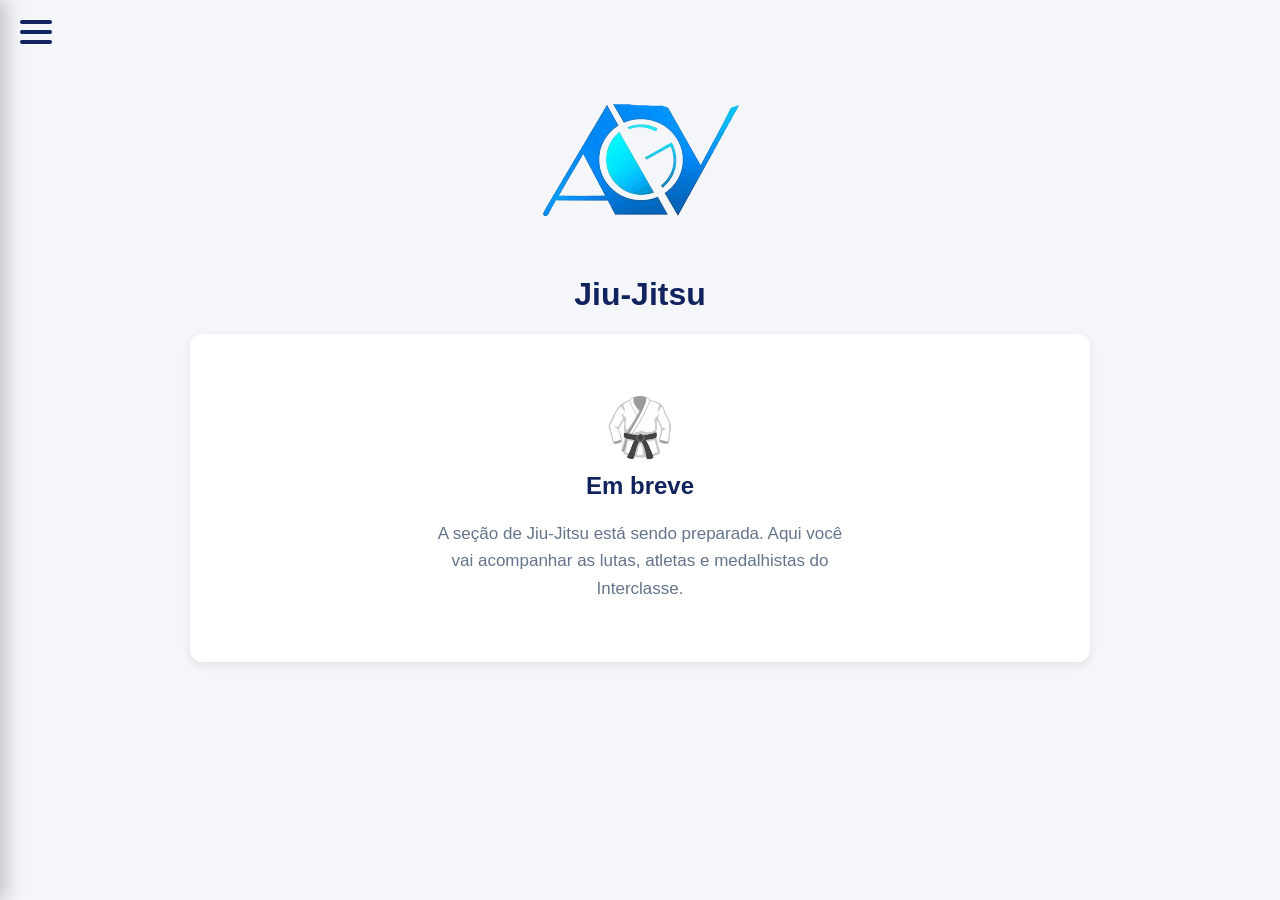
<file: jiujitsu.html>
<!DOCTYPE html>
<html lang="pt-BR">
<head>
    <meta charset="UTF-8">
    <meta name="viewport" content="width=device-width, initial-scale=1.0">
    <title>Jiu-Jitsu - Interclasse</title>
    <link rel="stylesheet" href="esportes.css">
    <link rel="stylesheet" href="menu.css">
</head>
<body>
    <input type="checkbox" id="menu-toggle">

    <label for="menu-toggle" class="meu-btn" aria-label="Abrir ou fechar menu">
        <span></span>
        <span></span>
        <span></span>
    </label>

    <label for="menu-toggle" class="menu-overlay"></label>

    <div class="menu-mobile">
        <div class="menu-logo">
            <img src="agv logo.png" alt="Logo">
        </div>
        <ul>
            <li class="menu-secao">Futebol</li>
            <li><a href="index.html">Tabela</a></li>
            <li><a href="proximo.html">Próximos Jogos</a></li>
            <li><a href="resultados.html">Resultados</a></li>
            <li><a href="artilheiros.html">Artilheiros</a></li>
            <li><a href="mata-mata.html">Mata-Mata</a></li>
            <li class="menu-secao">Jiu-Jitsu</li>
            <li><a href="jiujitsu.html" aria-current="page">Em breve</a></li>
            <li class="menu-secao">Vôlei</li>
            <li><a href="volei.html">Em breve</a></li>
        </ul>
    </div>

    <header>
        <h1><img src="agv logo.png" alt="Logo"></h1>
        <h1>Jiu-Jitsu</h1>
    </header>

    <main class="esporte-conteudo">
        <div class="card-em-breve">
            <div class="icone">🥋</div>
            <h2>Em breve</h2>
            <p>A seção de Jiu-Jitsu está sendo preparada. Aqui você vai acompanhar as lutas, atletas e medalhistas do Interclasse.</p>
        </div>
    </main>
</body>
</html>
</file>
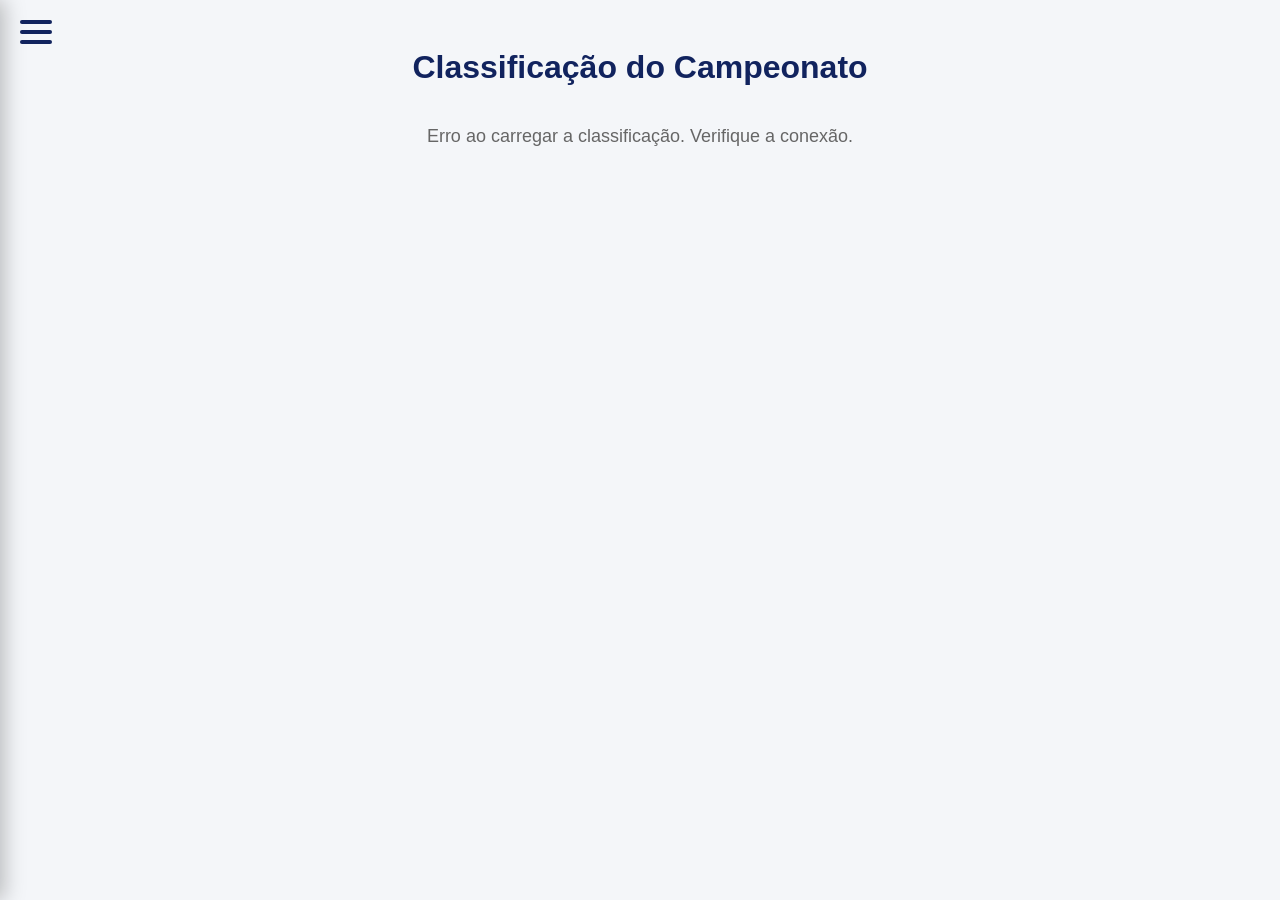
<file: preview.html>
<!DOCTYPE html>
<html lang="pt-BR">
<head>
    <meta charset="UTF-8">
    <meta name="viewport" content="width=device-width, initial-scale=1.0">
    <title>Tabela do Campeonato - Tempo Real</title>
    <link rel="stylesheet" href="menu.css">
    <style>
        body { 
            font-family: 'Segoe UI', Tahoma, Geneva, Verdana, sans-serif; 
            background-color: #f4f6f9; 
            color: #333; 
            padding: 20px;
        }

        h1 { 
            text-align: center; 
            color: #11235e; 
        }

        h2 { 
            color: #0823ea; 
            border-bottom: 2px solid #02103f; 
            padding-bottom: 5px; 
            margin-top: 30px; 
        }

        .tabela-container { 
            overflow-x: auto; 
            background: white; 
            border-radius: 8px; 
            box-shadow: 0 4px 6px rgba(0,0,0,0.1); 
            margin-bottom: 20px; 
        }

        table { 
            width: 100%; 
            border-collapse: collapse; 
            text-align: center; 
        }

        th { 
            background-color: #11235e; 
            color: white; 
            padding: 12px; 
            font-weight: 600; 
            text-transform: uppercase; 
            font-size: 14px; 
        }

        th.time, td.time { 
            text-align: left; 
            padding-left: 20px; 
            font-weight: bold; 
        }

        td { 
            padding: 12px; 
            border-bottom: 1px solid #e5e7eb; 
        }

        tr:nth-child(even) { 
            background-color: #f9fafb; 
        }

        tr:hover { 
            background-color: #f3f4f6; 
        }

        .loading { 
            text-align: center; 
            font-size: 18px; 
            color: #666; 
            margin: 40px; 
        }
        /* Navegação (hambúrguer e menu lateral) fica em menu.css */

        /* Clique no time */
        .tabela-container td.time {
            cursor: pointer;
            transition: color 0.2s ease;
        }
        .tabela-container td.time:hover {
            color: #0823ea;
            text-decoration: underline;
        }

        /* Modal de jogadores */
        .modal {
            display: none;
            position: fixed;
            top: 0; left: 0;
            width: 100%; height: 100%;
            background: rgba(0,0,0,0.5);
            z-index: 2000;
            justify-content: center;
            align-items: center;
        }
        .modal.aberto {
            display: flex;
        }
        .modal-conteudo {
            background: white;
            border-radius: 8px;
            padding: 25px;
            width: 90%;
            max-width: 400px;
            position: relative;
            box-shadow: 0 4px 10px rgba(0,0,0,0.2);
        }
        .modal-fechar {
            position: absolute;
            top: 10px;
            right: 15px;
            font-size: 24px;
            cursor: pointer;
            color: #666;
        }
        .jogador-item {
            display: flex;
            justify-content: space-between;
            padding: 8px 0;
            border-bottom: 1px solid #e5e7eb;
        }
        .jogador-posicao {
            font-weight: bold;
            color: #11235e;
            text-transform: capitalize;
        }
    </style>
</head>
<body>
    <input type="checkbox" id="menu-toggle">

    <label for="menu-toggle" class="meu-btn" aria-label="Abrir ou fechar menu">
        <span></span>
        <span></span>
        <span></span>
    </label>

    <label for="menu-toggle" class="menu-overlay"></label>

    <div class="menu-mobile">
        <div class="menu-logo">
            <img src="agv logo.png" alt="logo">
        </div>
        <ul>
            <li><a href="index.html">Tabela</a></li>
            <li><a href="proximo.html">Próximos Jogos</a></li>
            <li><a href="resultados.html">Resultados</a></li>
            <li><a href="artilheiros.html">Artilheiros</a></li>
        </ul>
    </div>

    <header>
        <h1>Classificação do Campeonato</h1>
    </header>

    <div id="campeonato-conteudo">
        <div class="loading">
            Carregando tabelas e atualizando pontos...
        </div>
    </div>

    <!-- Modal de jogadores -->
    <div id="modal-jogadores" class="modal">
        <div class="modal-conteudo">
            <span class="modal-fechar" onclick="fecharModal()">&times;</span>
            <h2 id="modal-titulo"></h2>
            <div id="modal-corpo"></div>
        </div>
    </div>

    <script>
        const SPREADSHEET_ID = '1FDwr9XhrdbMkPKEv5a4qA2Sr0kMUVAe-ZpcEeaNB4CM';

        const url = `https://docs.google.com/spreadsheets/d/${SPREADSHEET_ID}/gviz/tq?tqx=out:csv&sheet=pontos`;
        const urlJogadores = `https://docs.google.com/spreadsheets/d/${SPREADSHEET_ID}/gviz/tq?tqx=out:csv&sheet=jogadores`;

        let elencos = {};

        async function carregarCampeonato() {
            try {
                const resposta = await fetch(url);
                if (!resposta.ok) throw new Error('Erro ao acessar a planilha.');

                const csvTexto = await resposta.text();
                const linhas = csvTexto.split('\n');

                let grupoAtual = "";
                let dadosGrupos = { "Grupo 1": [], "Grupo 2": [] };

                linhas.forEach((linha) => {
                    const separador = linha.includes(';') ? ';' : ',';
                    const colunas = linha.split(separador).map(celula => celula.replace(/^"|"$/g, '').trim());

                    if (!colunas[0]) return;

                    const primeiraCelula = colunas[0].toLowerCase();

                    if (primeiraCelula.includes("grupo 1")) {
                        grupoAtual = "Grupo 1";
                        return;
                    } else if (primeiraCelula.includes("grupo 2")) {
                        grupoAtual = "Grupo 2";
                        return;
                    }

                    if (primeiraCelula === "times" || primeiraCelula === "") return;

                    const formatarNumero = (valor) => valor && !isNaN(valor) ? parseInt(valor) : 0;

                    if (grupoAtual) {
                        dadosGrupos[grupoAtual].push({
                            time: colunas[0],
                            pj: formatarNumero(colunas[1]),
                            pts: formatarNumero(colunas[2]),
                            v: formatarNumero(colunas[3]),
                            e: formatarNumero(colunas[4]),
                            d: formatarNumero(colunas[5]),
                            gp: formatarNumero(colunas[6]),
                            gc: formatarNumero(colunas[7]),
                            sg: formatarNumero(colunas[8])
                        });
                    }
                });

                for (let grupo in dadosGrupos) {
                    dadosGrupos[grupo].sort((a, b) => {
                        if (b.pts !== a.pts) {
                            return b.pts - a.pts;
                        }
                        return b.sg - a.sg;
                    });
                }

                let htmlFinal = '';

                for (let grupo in dadosGrupos) {
                    if (dadosGrupos[grupo].length === 0) continue;

                    htmlFinal += `<h2>${grupo}</h2>`;
                    htmlFinal += `
                        <div class="tabela-container">
                            <table>
                                <thead>
                                    <tr>
                                        <th>Pos</th>
                                        <th class="time">Times</th>
                                        <th>PJ</th>
                                        <th>PTS</th>
                                        <th>V</th>
                                        <th>E</th>
                                        <th>D</th>
                                        <th>GP</th>
                                        <th>GC</th>
                                        <th>SG</th>
                                    </tr>
                                </thead>
                                <tbody>
                    `;

                    dadosGrupos[grupo].forEach((item, i) => {
                        htmlFinal += `
                            <tr>
                                <td>${i + 1}°</td>
                                <td class="time" onclick="mostrarJogadores('${item.time}')">${item.time}</td>
                                <td>${item.pj}</td>
                                <td><strong>${item.pts}</strong></td>
                                <td>${item.v}</td>
                                <td>${item.e}</td>
                                <td>${item.d}</td>
                                <td>${item.gp}</td>
                                <td>${item.gc}</td>
                                <td>${item.sg}</td>
                            </tr>
                        `;
                    });

                    htmlFinal += `</tbody></table></div>`;
                }

                document.getElementById('campeonato-conteudo').innerHTML = htmlFinal;

            } catch (erro) {
                console.error("Erro:", erro);
                document.getElementById('campeonato-conteudo').innerHTML = "<div class='loading'>Erro ao carregar a classificação. Verifique a conexão.</div>";
            }
        }

        async function carregarJogadores() {
            try {
                const resposta = await fetch(urlJogadores);
                if (!resposta.ok) throw new Error('Erro ao acessar a planilha de jogadores.');

                const csvTexto = await resposta.text();
                const linhas = csvTexto.split('\n');

                const separador = linhas[0].includes(';') ? ';' : ',';
                const cabecalho = linhas[0].split(separador).map(c => c.replace(/^"|"$/g, '').trim());

                linhas.slice(1).forEach((linha) => {
                    if (!linha.trim()) return;

                    const colunas = linha.split(separador).map(c => c.replace(/^"|"$/g, '').trim());
                    const nomeTime = colunas[0];
                    if (!nomeTime) return;

                    const jogadoresDoTime = [];
                    for (let i = 1; i < cabecalho.length; i++) {
                        if (colunas[i]) {
                            jogadoresDoTime.push({
                                posicao: cabecalho[i],
                                nome: colunas[i]
                            });
                        }
                    }

                    elencos[nomeTime.toLowerCase()] = jogadoresDoTime;
                });

            } catch (erro) {
                console.error("Erro ao carregar jogadores:", erro);
            }
        }

        function mostrarJogadores(nomeTime) {
            const jogadores = elencos[nomeTime.toLowerCase()];
            const modal = document.getElementById('modal-jogadores');
            const corpoModal = document.getElementById('modal-corpo');
            const tituloModal = document.getElementById('modal-titulo');

            tituloModal.textContent = nomeTime;

            if (!jogadores || jogadores.length === 0) {
                corpoModal.innerHTML = '<p>Nenhum jogador cadastrado ainda.</p>';
            } else {
                corpoModal.innerHTML = jogadores.map(j => `
                    <div class="jogador-item">
                        <span class="jogador-posicao">${j.posicao}</span>
                        <span class="jogador-nome">${j.nome}</span>
                    </div>
                `).join('');
            }

            modal.classList.add('aberto');
        }

        function fecharModal() {
            document.getElementById('modal-jogadores').classList.remove('aberto');
        }

        carregarCampeonato();
        carregarJogadores();
    </script>
</body>
</html>
</file>
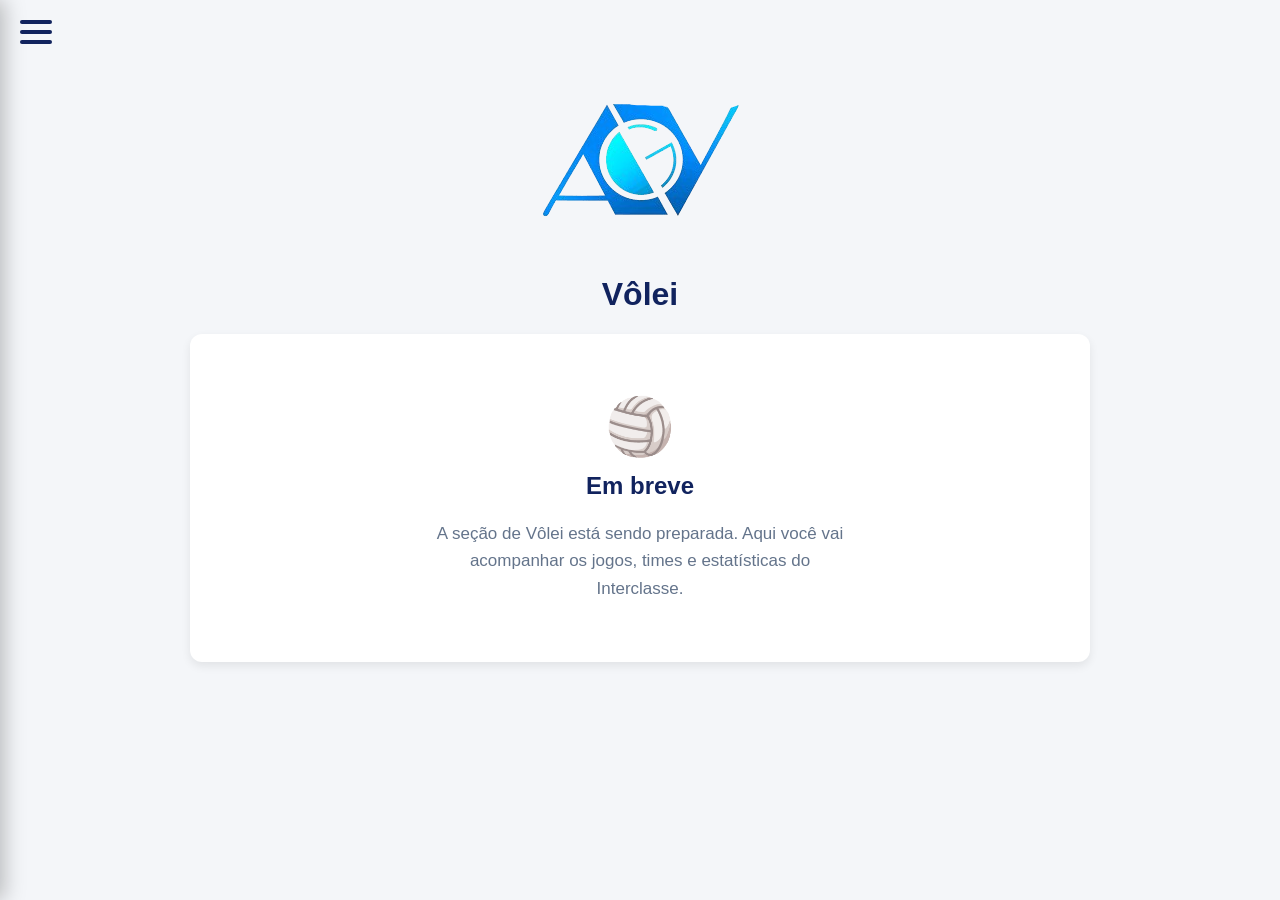
<file: volei.html>
<!DOCTYPE html>
<html lang="pt-BR">
<head>
    <meta charset="UTF-8">
    <meta name="viewport" content="width=device-width, initial-scale=1.0">
    <title>Vôlei - Interclasse</title>
    <link rel="stylesheet" href="esportes.css">
    <link rel="stylesheet" href="menu.css">
</head>
<body>
    <input type="checkbox" id="menu-toggle">

    <label for="menu-toggle" class="meu-btn" aria-label="Abrir ou fechar menu">
        <span></span>
        <span></span>
        <span></span>
    </label>

    <label for="menu-toggle" class="menu-overlay"></label>

    <div class="menu-mobile">
        <div class="menu-logo">
            <img src="agv logo.png" alt="Logo">
        </div>
        <ul>
            <li class="menu-secao">Futebol</li>
            <li><a href="index.html">Tabela</a></li>
            <li><a href="proximo.html">Próximos Jogos</a></li>
            <li><a href="resultados.html">Resultados</a></li>
            <li><a href="artilheiros.html">Artilheiros</a></li>
            <li><a href="mata-mata.html">Mata-Mata</a></li>
            <li class="menu-secao">Jiu-Jitsu</li>
            <li><a href="jiujitsu.html">Em breve</a></li>
            <li class="menu-secao">Vôlei</li>
            <li><a href="volei.html" aria-current="page">Em breve</a></li>
        </ul>
    </div>

    <header>
        <h1><img src="agv logo.png" alt="Logo"></h1>
        <h1>Vôlei</h1>
    </header>

    <main class="esporte-conteudo">
        <div class="card-em-breve">
            <div class="icone">🏐</div>
            <h2>Em breve</h2>
            <p>A seção de Vôlei está sendo preparada. Aqui você vai acompanhar os jogos, times e estatísticas do Interclasse.</p>
        </div>
    </main>
</body>
</html>
</file>
<file: esportes.css>
body {
    font-family: 'Segoe UI', Tahoma, Geneva, Verdana, sans-serif;
    background-color: #f4f6f9;
    color: #333;
    padding: 20px;
    margin: 0;
}

h1 {
    text-align: center;
    color: #11235e;
}

.esporte-conteudo {
    max-width: 900px;
    margin: 0 auto;
}

.card-em-breve {
    background: white;
    border-radius: 12px;
    box-shadow: 0 4px 10px rgba(0, 0, 0, 0.08);
    padding: 60px 30px;
    text-align: center;
}

.card-em-breve .icone {
    font-size: 56px;
    margin-bottom: 12px;
}

.card-em-breve h2 {
    color: #11235e;
    border-bottom: none;
    margin-top: 0;
}

.card-em-breve p {
    color: #64748b;
    font-size: 17px;
    line-height: 1.6;
    max-width: 420px;
    margin: 0 auto;
}
</file>
<file: menu.css>
/* ===== Navegação lateral estilo hambúrguer ===== */

#menu-toggle {
    display: none;
}

/* Botão hambúrguer (fica fixo no canto superior esquerdo) */
.meu-btn {
    display: flex;
    position: fixed;
    top: 20px;
    left: 20px;
    width: 32px;
    height: 24px;
    flex-direction: column;
    justify-content: space-between;
    cursor: pointer;
    z-index: 1100;
}

.meu-btn span {
    display: block;
    width: 100%;
    height: 4px;
    background: #11235e;
    border-radius: 4px;
    transition: transform 0.3s ease, opacity 0.3s ease;
}

/* Transforma o hambúrguer em um "X" quando aberto */
#menu-toggle:checked ~ .meu-btn span:nth-child(1) {
    transform: translateY(10px) rotate(45deg);
}

#menu-toggle:checked ~ .meu-btn span:nth-child(2) {
    opacity: 0;
}

#menu-toggle:checked ~ .meu-btn span:nth-child(3) {
    transform: translateY(-10px) rotate(-45deg);
}

/* Fundo escurecido ao redor do menu */
.menu-overlay {
    position: fixed;
    inset: 0;
    background: rgba(0, 0, 0, 0.55);
    opacity: 0;
    visibility: hidden;
    transition: opacity 0.35s ease, visibility 0.35s ease;
    z-index: 1040;
    cursor: pointer;
}

#menu-toggle:checked ~ .menu-overlay {
    opacity: 1;
    visibility: visible;
}

/* Menu lateral deslizante */
.menu-mobile {
    position: fixed;
    top: 0;
    left: -280px;
    width: 280px;
    height: 100%;
    background: #11235e;
    box-shadow: 4px 0 20px rgba(0, 0, 0, 0.25);
    transition: left 0.4s cubic-bezier(0.25, 1, 0.5, 1);
    z-index: 1050;
    padding-top: 90px;
    box-sizing: border-box;
}

#menu-toggle:checked ~ .menu-mobile {
    left: 0;
}

.menu-logo {
    text-align: center;
    margin-bottom: 20px;
}

.menu-logo img {
    max-width: 100px;
    filter: drop-shadow(0 2px 6px rgba(0, 0, 0, 0.3));
}

.menu-mobile ul {
    list-style: none;
    padding: 0;
    margin: 0;
}

.menu-mobile li {
    opacity: 0;
    transform: translateX(-30px);
    transition: opacity 0.4s ease, transform 0.4s ease;
    border-bottom: 1px solid rgba(255, 255, 255, 0.08);
}

/* Cabeçalhos das seções de esporte (Futebol, Jiu-Jitsu, Vôlei) */
.menu-mobile .menu-secao {
    padding: 18px 30px 8px;
    color: #9db4e8;
    font-size: 12px;
    font-weight: 800;
    letter-spacing: 2px;
    text-transform: uppercase;
    border-top: 1px solid rgba(255, 255, 255, 0.18);
    border-bottom: none;
}

.menu-mobile .menu-secao:first-child {
    padding-top: 4px;
    border-top: none;
}

/* Links entram em cascata quando o menu abre */
#menu-toggle:checked ~ .menu-mobile li {
    opacity: 1;
    transform: translateX(0);
}

#menu-toggle:checked ~ .menu-mobile li:nth-child(1) {
    transition-delay: 0.07s;
}

#menu-toggle:checked ~ .menu-mobile li:nth-child(2) {
    transition-delay: 0.14s;
}

#menu-toggle:checked ~ .menu-mobile li:nth-child(3) {
    transition-delay: 0.21s;
}

#menu-toggle:checked ~ .menu-mobile li:nth-child(4) {
    transition-delay: 0.28s;
}

#menu-toggle:checked ~ .menu-mobile li:nth-child(5) {
    transition-delay: 0.35s;
}

#menu-toggle:checked ~ .menu-mobile li:nth-child(6) {
    transition-delay: 0.42s;
}

#menu-toggle:checked ~ .menu-mobile li:nth-child(7) {
    transition-delay: 0.49s;
}

#menu-toggle:checked ~ .menu-mobile li:nth-child(8) {
    transition-delay: 0.56s;
}

#menu-toggle:checked ~ .menu-mobile li:nth-child(9) {
    transition-delay: 0.63s;
}

.menu-mobile a {
    display: block;
    color: white;
    text-decoration: none;
    font-size: 18px;
    font-weight: 600;
    padding: 18px 30px;
    transition: background 0.3s ease, padding-left 0.3s ease;
}

.menu-mobile a:hover {
    background: #6235bc;
    padding-left: 38px;
}

/* Link da página atual em destaque */
.menu-mobile a[aria-current="page"] {
    background: #6235bc;
}

/* Ajustes para telas menores */
@media screen and (max-width: 650px) {
    .meu-btn {
        top: 15px;
        left: 15px;
    }

    .menu-mobile {
        width: 250px;
        left: -250px;
    }
}
</file>
